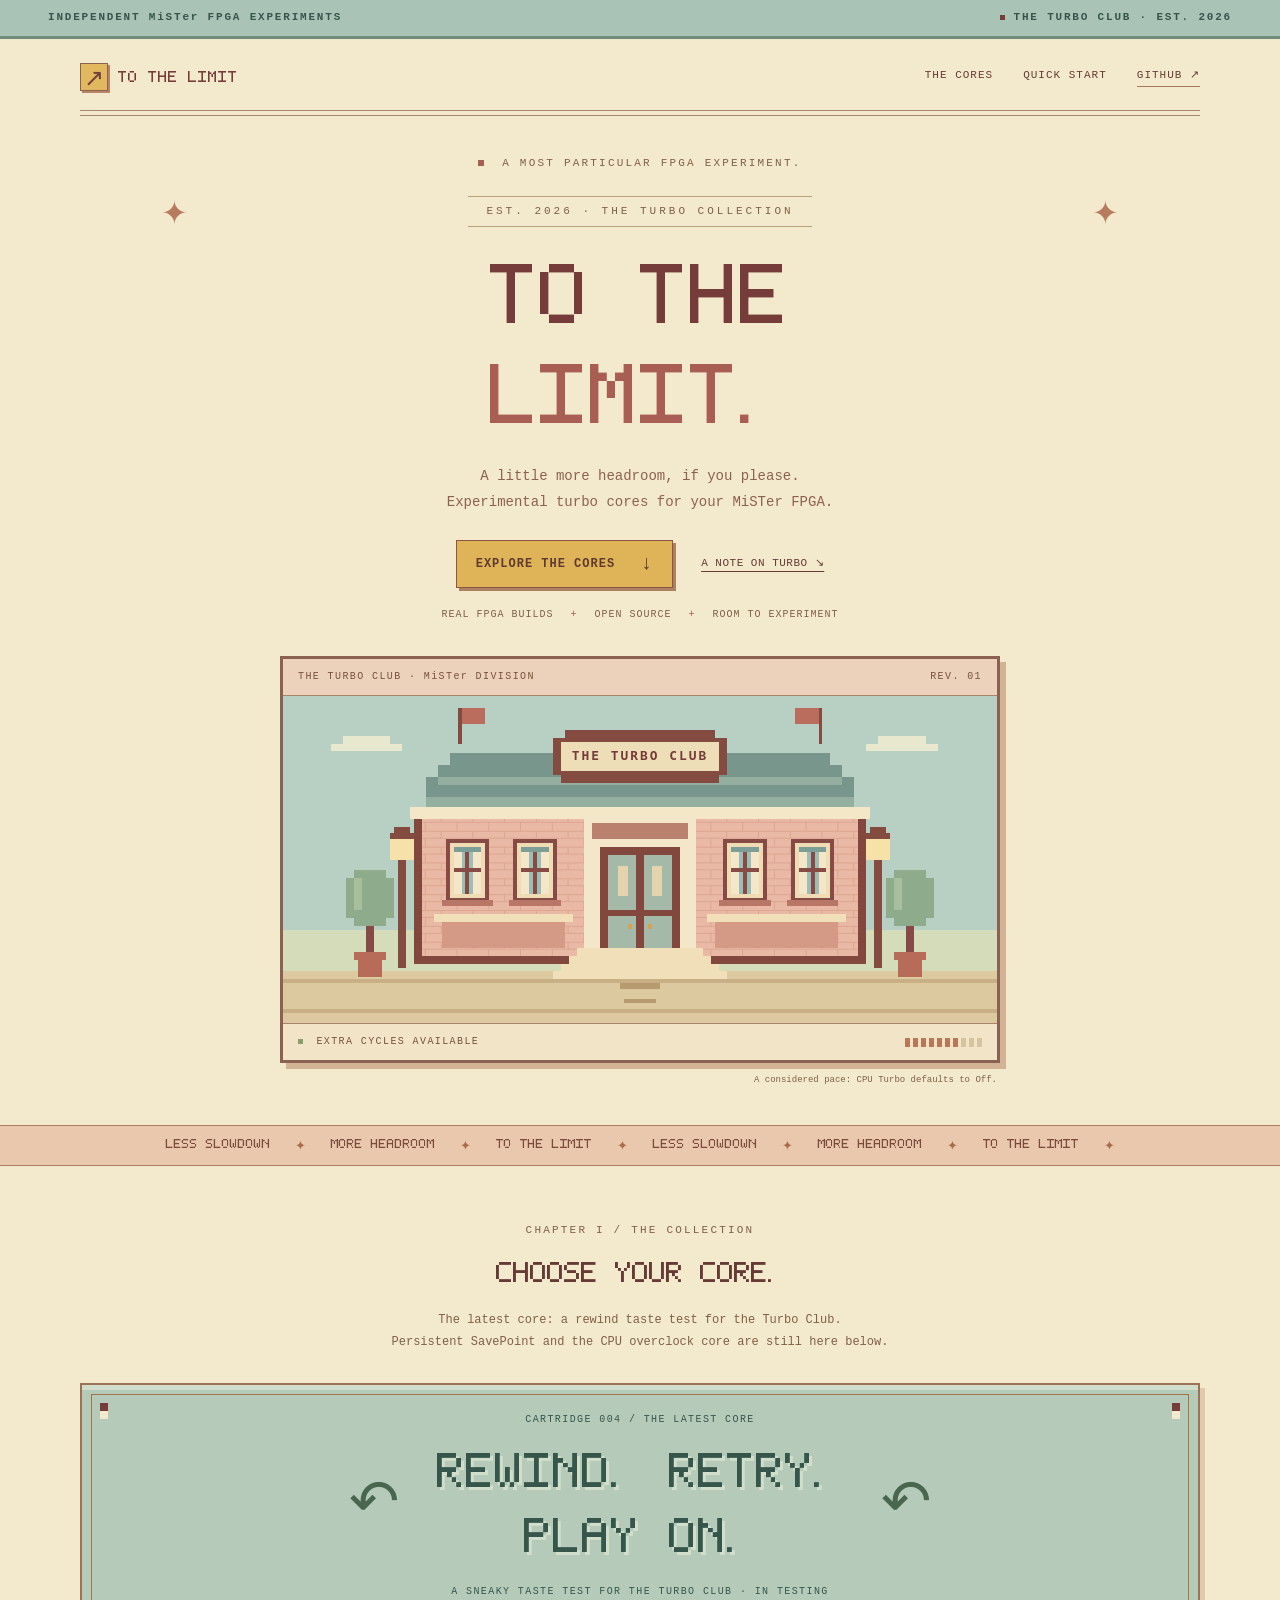
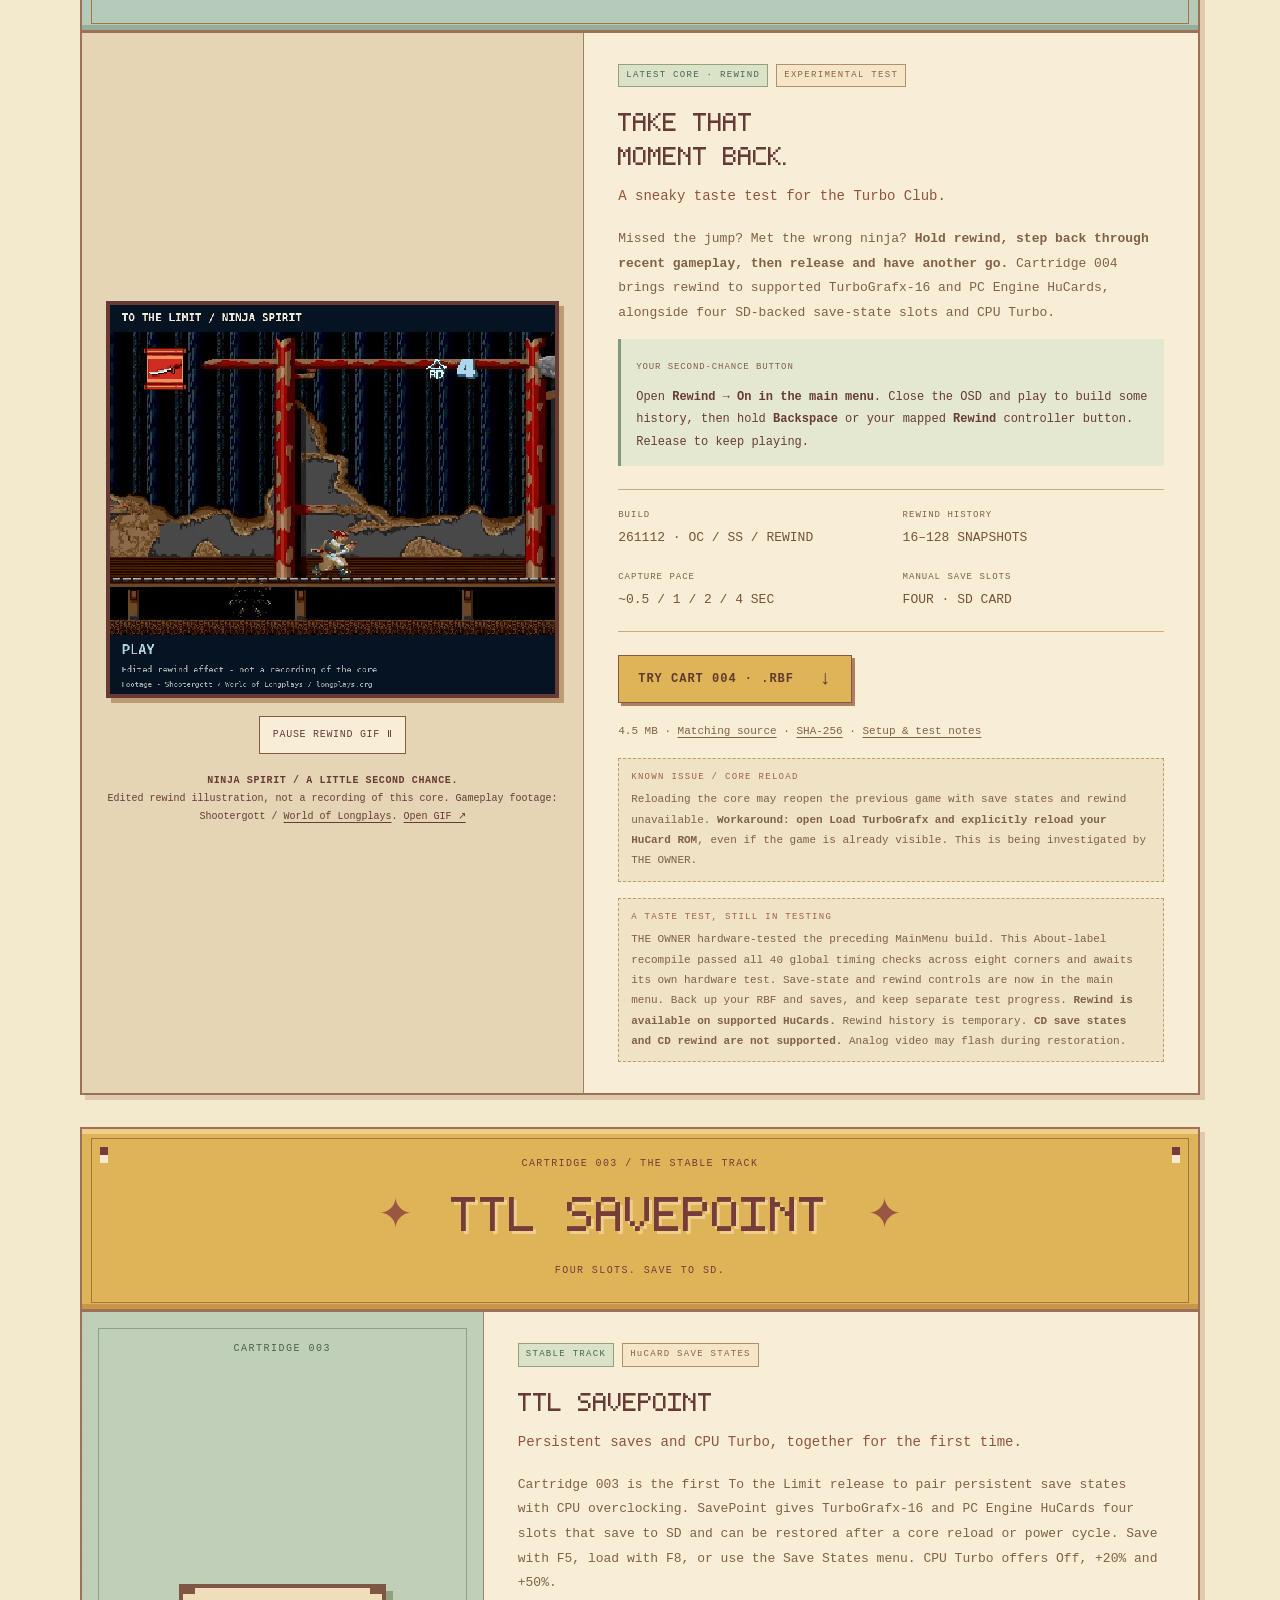
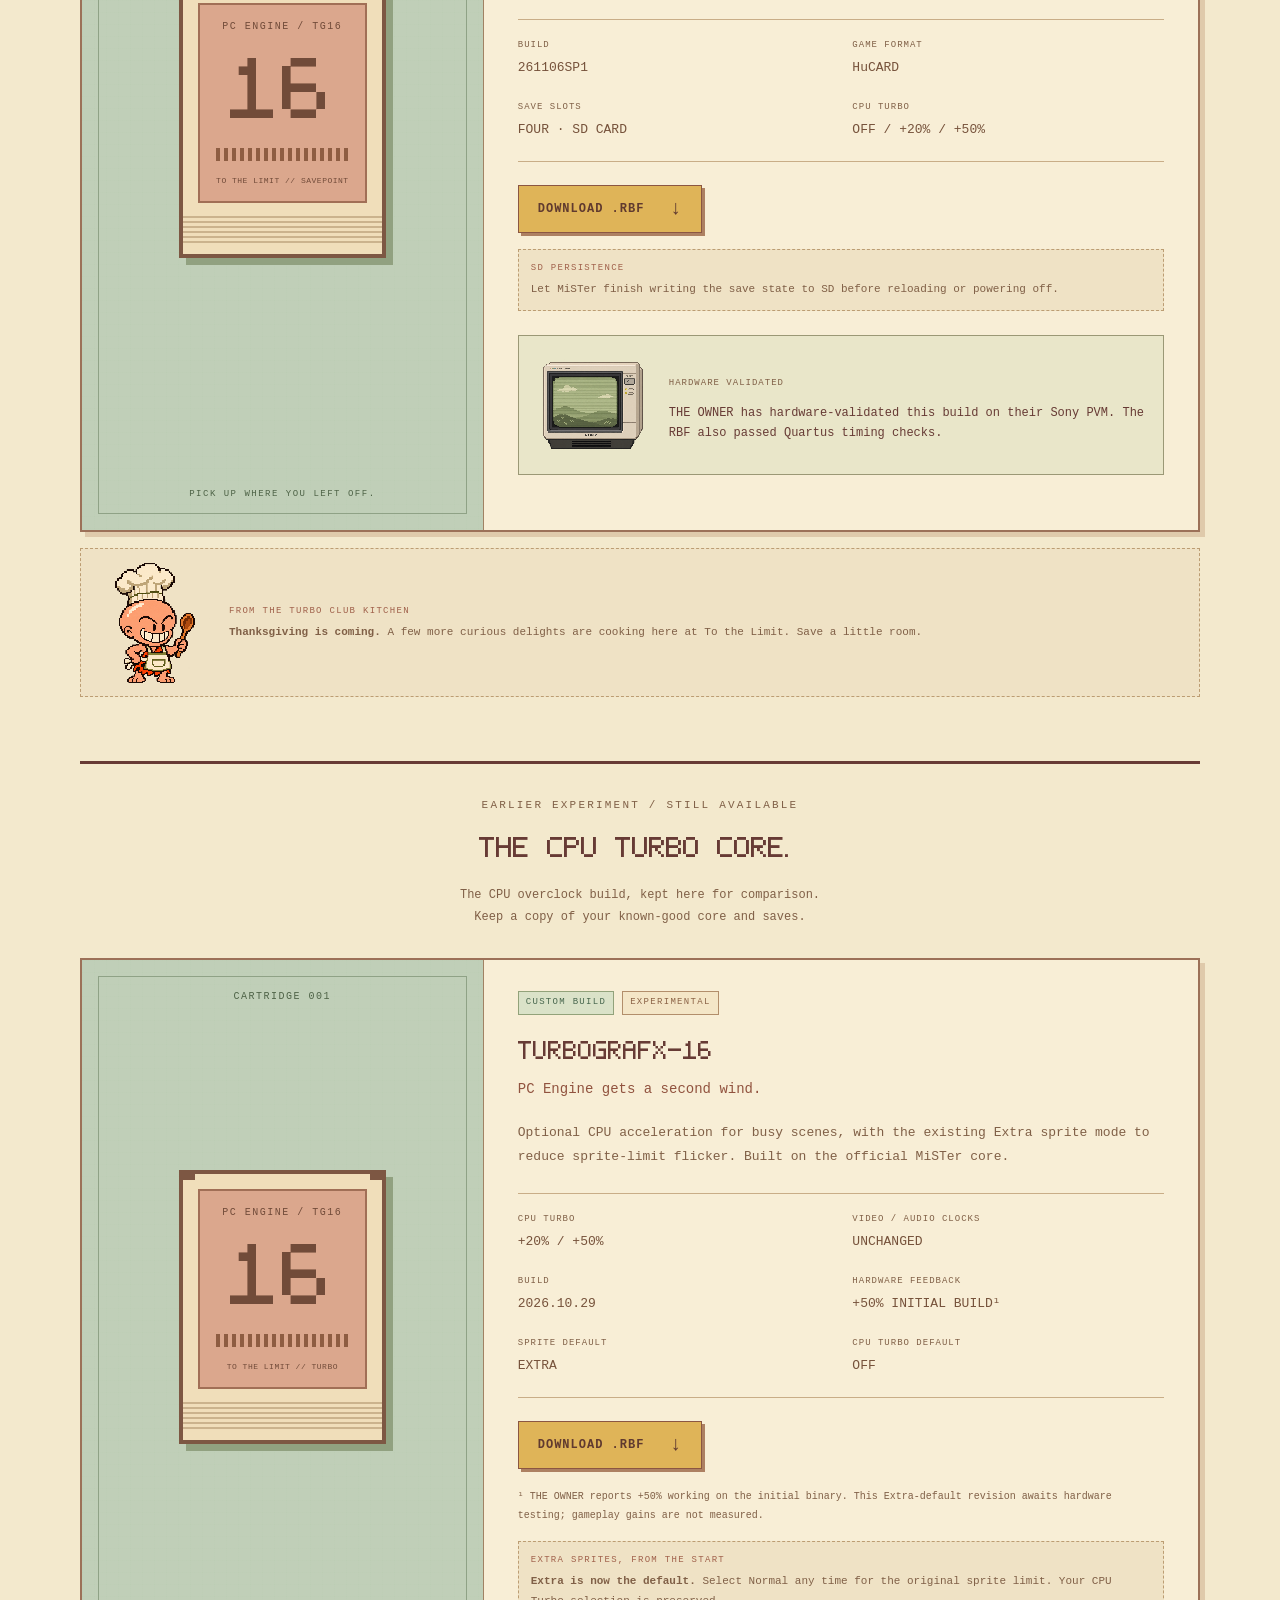
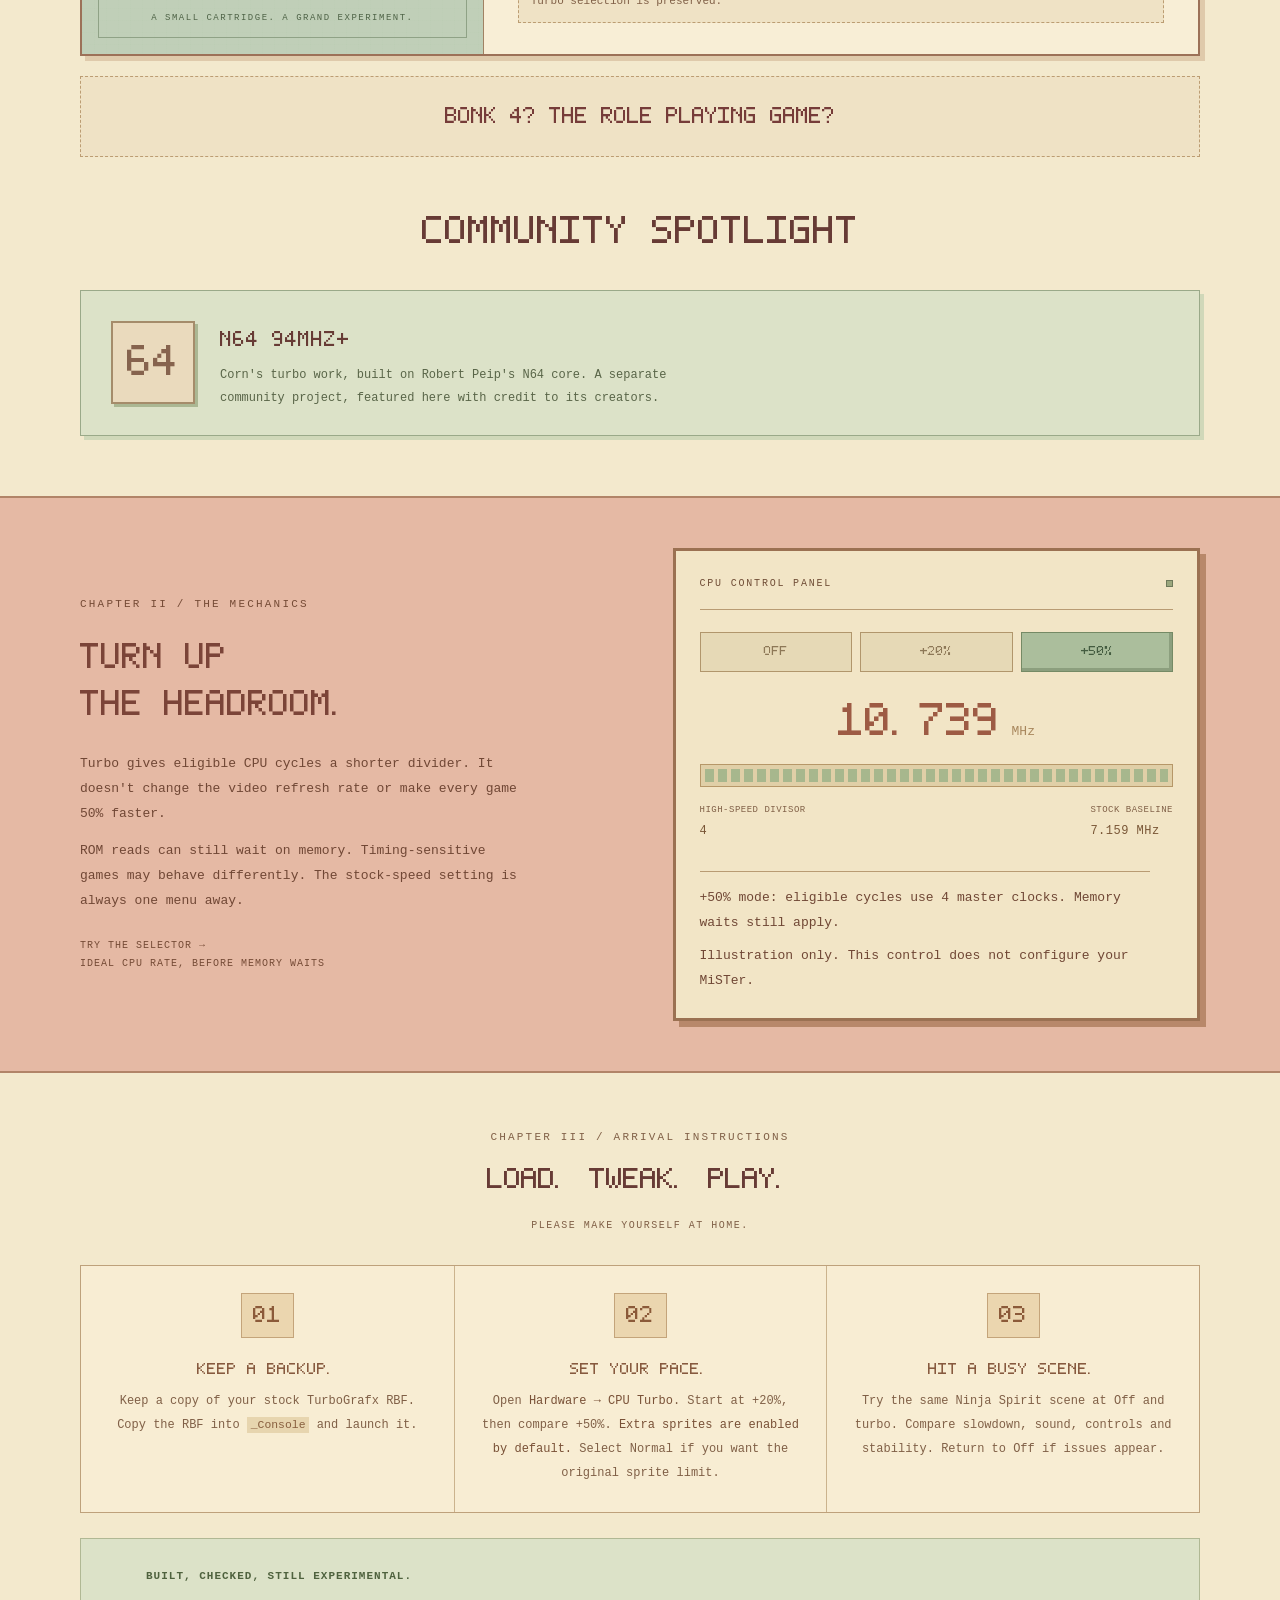
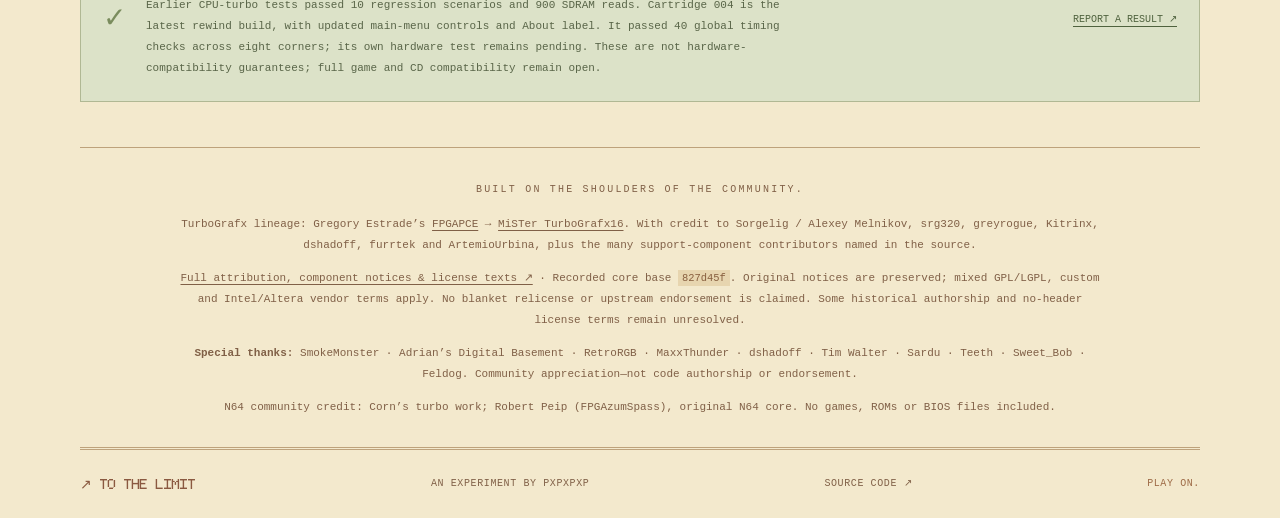
<file: docs/index.html>
<!doctype html>
<html lang="en">
<head>
<meta charset="utf-8"><meta name="viewport" content="width=device-width,initial-scale=1">
<meta name="theme-color" content="#f3e9cd"><meta name="description" content="To the Limit: experimental turbo cores for MiSTer FPGA. Download builds, inspect the source, and give your favorite games a little more headroom.">
<title>To the Limit — MiSTer Turbo Cores</title>
<link rel="icon" href="assets/favicon.svg" type="image/svg+xml"><link rel="stylesheet" href="style.css?v=20261112-cart4"><script src="app.js?v=20261112-cart4" defer></script>
</head>
<body>
<a class="skip" href="#main">Skip to content</a>
<div class="topline"><span>INDEPENDENT MiSTer FPGA EXPERIMENTS</span><span class="status"><i></i> THE TURBO CLUB · EST. 2026</span></div>
<header class="nav wrap"><a class="brand" href="#" aria-label="To the Limit home"><span class="brand-icon" aria-hidden="true">↗</span> TO THE LIMIT</a><nav aria-label="Main navigation"><a href="#cores">THE CORES</a><a href="#install">QUICK START</a><a class="repo-link" href="https://github.com/pxpxpxp/to-the-limit">GITHUB ↗</a></nav></header>
<main id="main">
<section class="hero wrap" aria-labelledby="title">
<div class="hero-copy"><p class="eyebrow"><span class="little-square"></span> A MOST PARTICULAR FPGA EXPERIMENT.</p><p class="edition">EST. 2026 · THE TURBO COLLECTION</p><h1 id="title">TO THE<br><span>LIMIT.</span><span class="title-cursor" aria-hidden="true">_</span></h1><p class="intro">A little more headroom, if you please.<br>Experimental turbo cores for your MiSTer FPGA.</p><div class="hero-actions"><a class="button lime" href="#cores">EXPLORE THE CORES <span>↓</span></a><a class="text-link" href="#how">A NOTE ON TURBO ↘</a></div><p class="hero-foot">REAL FPGA BUILDS <span>+</span> OPEN SOURCE <span>+</span> ROOM TO EXPERIMENT</p></div>
<div class="machine" aria-label="Symmetrical pixel-art turbo clubhouse illustration">
<div class="machine-head"><span>THE TURBO CLUB · MiSTer DIVISION</span><span>REV. 01</span></div>
<div class="chip-stage" role="img" aria-label="A peach and sage pixel clubhouse, with matching windows, topiary trees and a central entrance"></div>
<div class="machine-bottom"><span><i></i> EXTRA CYCLES AVAILABLE</span><div class="mini-meter" aria-hidden="true"><b></b><b></b><b></b><b></b><b></b><b></b><b></b><b></b><b></b><b></b></div></div><p class="machine-note">A considered pace: CPU Turbo defaults to Off.</p></div>
</section>
<div class="stripe" aria-hidden="true"><div>LESS SLOWDOWN <span>✦</span> MORE HEADROOM <span>✦</span> TO THE LIMIT <span>✦</span> LESS SLOWDOWN <span>✦</span> MORE HEADROOM <span>✦</span> TO THE LIMIT <span>✦</span></div></div>
<section class="wrap core-section" id="cores" aria-labelledby="cores-title"><div class="section-heading"><div><p class="eyebrow">CHAPTER I / THE COLLECTION</p><h2 id="cores-title">CHOOSE YOUR CORE.</h2></div><p>The latest core: a rewind taste test for the Turbo Club.<br>Persistent SavePoint and the CPU overclock core are still here below.</p></div>

<article class="featured rewind-feature" id="cartridge-004" aria-labelledby="cart4-title">
  <div class="savestate-marquee rewind-marquee"><span class="marquee-star" aria-hidden="true">↶</span><div><span class="marquee-kicker">CARTRIDGE 004 / THE LATEST CORE</span><strong>REWIND. RETRY.<br>PLAY ON.</strong><span class="marquee-sub">A SNEAKY TASTE TEST FOR THE TURBO CLUB · IN TESTING</span></div><span class="marquee-star" aria-hidden="true">↶</span></div>
  <figure class="rewind-preview">
    <div class="rewind-screen"><img id="rewind-demo" src="assets/ninja-spirit-rewind-poster.png" data-animation="assets/ninja-spirit-real-gameplay-rewind.gif" data-poster="assets/ninja-spirit-rewind-poster.png" width="682" height="596" alt="Ninja Spirit gameplay edited to illustrate play, rewind and trying again. This is not a recording of the core." loading="lazy" decoding="async"></div>
    <button type="button" class="rewind-toggle" aria-controls="rewind-demo" aria-pressed="false" hidden>PLAY REWIND GIF ▶</button>
    <figcaption><b>NINJA SPIRIT / A LITTLE SECOND CHANCE.</b><br>Edited rewind illustration, not a recording of this core. Gameplay footage: Shootergott / <a href="https://longplays.org/">World of Longplays</a>. <a href="assets/ninja-spirit-real-gameplay-rewind.gif">Open GIF ↗</a></figcaption>
  </figure>
  <div class="core-detail">
    <div class="badges"><span class="badge badge-lime">LATEST CORE · REWIND</span><span class="badge">EXPERIMENTAL TEST</span></div>
    <h3 id="cart4-title">TAKE THAT<br>MOMENT BACK.</h3>
    <p class="subtitle">A sneaky taste test for the Turbo Club.</p>
    <p>Missed the jump? Met the wrong ninja? <b>Hold rewind, step back through recent gameplay, then release and have another go.</b> Cartridge 004 brings rewind to supported TurboGrafx-16 and PC Engine HuCards, alongside four SD-backed save-state slots and CPU Turbo.</p>
    <div class="rewind-instructions"><span class="eyebrow">YOUR SECOND-CHANCE BUTTON</span><p>Open <b>Rewind → On in the main menu</b>. Close the OSD and play to build some history, then hold <b>Backspace</b> or your mapped <b>Rewind</b> controller button. Release to keep playing.</p></div>
    <div class="spec-grid"><div><span>BUILD</span><strong>261112 · OC / SS / REWIND</strong></div><div><span>REWIND HISTORY</span><strong>16–128 SNAPSHOTS</strong></div><div><span>CAPTURE PACE</span><strong>~0.5 / 1 / 2 / 4 SEC</strong></div><div><span>MANUAL SAVE SLOTS</span><strong>FOUR · SD CARD</strong></div></div>
    <div class="download-actions"><a class="button lime" href="downloads/TurboGrafx16_20261112_OC_SS_Rewind.rbf" download>TRY CART 004 · .RBF <span>↓</span></a></div>
    <p class="fine-print">4.5 MB · <a href="downloads/TurboGrafx16_20261112_OC_SS_Rewind_source.zip">Matching source</a> · <a href="downloads/TurboGrafx16_20261112_OC_SS_Rewind.sha256">SHA-256</a> · <a href="downloads/TurboGrafx16_20261112_OC_SS_Rewind.md">Setup &amp; test notes</a></p>
    <div class="build-notice"><span>KNOWN ISSUE / CORE RELOAD</span>Reloading the core may reopen the previous game with save states and rewind unavailable. <b>Workaround: open Load TurboGrafx and explicitly reload your HuCard ROM</b>, even if the game is already visible. This is being investigated by THE OWNER.</div>
    <div class="build-notice"><span>A TASTE TEST, STILL IN TESTING</span>THE OWNER hardware-tested the preceding MainMenu build. This About-label recompile passed all 40 global timing checks across eight corners and awaits its own hardware test. Save-state and rewind controls are now in the main menu. Back up your RBF and saves, and keep separate test progress. <b>Rewind is available on supported HuCards.</b> Rewind history is temporary. <b>CD save states and CD rewind are not supported.</b> Analog video may flash during restoration.</div>
  </div>
</article>

<article class="featured" id="cartridge-003">
  <div class="savestate-marquee"><span class="marquee-star" aria-hidden="true">✦</span><div><span class="marquee-kicker">CARTRIDGE 003 / THE STABLE TRACK</span><strong>TTL SAVEPOINT</strong><span class="marquee-sub">FOUR SLOTS. SAVE TO SD.</span></div><span class="marquee-star" aria-hidden="true">✦</span></div>
  <div class="core-art" aria-hidden="true"><span class="art-index">CARTRIDGE 003</span><div class="cartridge"><div class="cart-label"><span>PC ENGINE / TG16</span><strong>16</strong><div class="cart-bars"></div><small>TO THE LIMIT // SAVEPOINT</small></div><div class="cart-grip"></div></div><span class="art-caption">PICK UP WHERE YOU LEFT OFF.</span></div>
  <div class="core-detail">
    <div class="badges"><span class="badge badge-lime">STABLE TRACK</span><span class="badge">HuCARD SAVE STATES</span></div>
    <h3>TTL SAVEPOINT</h3>
    <p class="subtitle">Persistent saves and CPU Turbo, together for the first time.</p>
    <p>Cartridge 003 is the first To the Limit release to pair persistent save states with CPU overclocking. SavePoint gives TurboGrafx-16 and PC Engine HuCards four slots that save to SD and can be restored after a core reload or power cycle. Save with F5, load with F8, or use the Save States menu. CPU Turbo offers Off, +20% and +50%.</p>
    <div class="spec-grid"><div><span>BUILD</span><strong>261106SP1</strong></div><div><span>GAME FORMAT</span><strong>HuCARD</strong></div><div><span>SAVE SLOTS</span><strong>FOUR · SD CARD</strong></div><div><span>CPU TURBO</span><strong>OFF / +20% / +50%</strong></div></div>
    <div class="download-actions"><a class="button lime" href="downloads/TTL_SavePoint_TurboGrafx16_20261106.rbf" download>DOWNLOAD .RBF <span>↓</span></a></div>
    <div class="build-notice"><span>SD PERSISTENCE</span> Let MiSTer finish writing the save state to SD before reloading or powering off.</div>
    <div class="pvm-report"><img src="assets/pixel-pvm-1390.webp?v=20261107-restored" width="320" height="292" alt="Pixel art of a Sony PVM-1390"><div><span class="eyebrow">HARDWARE VALIDATED</span><p>THE OWNER has hardware-validated this build on their Sony PVM. The RBF also passed Quartus timing checks.</p></div></div>
  </div>
</article>
<aside class="build-notice kitchen-teaser" id="thanksgiving-teaser" aria-labelledby="kitchen-title">
  <img class="kitchen-bonk" src="assets/pixel-bonk-chef.webp?v=20261107-bonk" width="292" height="320" alt="Pixel art of Bonk wearing a chef’s hat and apron and holding a wooden spoon">
  <div><span class="kitchen-kicker" id="kitchen-title">FROM THE TURBO CLUB KITCHEN</span><b>Thanksgiving is coming.</b> A few more curious delights are cooking here at To the Limit. Save a little room.</div>
</aside>
<div class="section-heading other-tests" id="other-test-cores"><div><p class="eyebrow">EARLIER EXPERIMENT / STILL AVAILABLE</p><h2>THE CPU TURBO CORE.</h2></div><p>The CPU overclock build, kept here for comparison.<br>Keep a copy of your known-good core and saves.</p></div>
<article class="featured" id="cartridge-001"><div class="core-art" aria-hidden="true"><span class="art-index">CARTRIDGE 001</span><div class="cartridge"><div class="cart-label"><span>PC ENGINE / TG16</span><strong>16</strong><div class="cart-bars"></div><small>TO THE LIMIT // TURBO</small></div><div class="cart-grip"></div></div><span class="art-caption">A SMALL CARTRIDGE. A GRAND EXPERIMENT.</span></div><div class="core-detail"><div class="badges"><span class="badge badge-lime">CUSTOM BUILD</span><span class="badge">EXPERIMENTAL</span></div><h3>TURBOGRAFX-16</h3><p class="subtitle">PC Engine gets a second wind.</p><p>Optional CPU acceleration for busy scenes, with the existing Extra sprite mode to reduce sprite-limit flicker. Built on the official MiSTer core.</p><div class="spec-grid"><div><span>CPU TURBO</span><strong>+20% / +50%</strong></div><div><span>VIDEO / AUDIO CLOCKS</span><strong>UNCHANGED</strong></div><div><span>BUILD</span><strong>2026.10.29</strong></div><div><span>HARDWARE FEEDBACK</span><strong>+50% INITIAL BUILD¹</strong></div><div><span>SPRITE DEFAULT</span><strong>EXTRA</strong></div><div><span>CPU TURBO DEFAULT</span><strong>OFF</strong></div></div><div class="download-actions"><a class="button lime" href="downloads/TTL_TurboGrafx16_ExtraSprites_20261029_EXPERIMENTAL.rbf" download>DOWNLOAD .RBF <span>↓</span></a></div><p class="fine-print">¹ THE OWNER reports +50% working on the initial binary. This Extra-default revision awaits hardware testing; gameplay gains are not measured.</p><div class="build-notice"><span>EXTRA SPRITES, FROM THE START</span><b>Extra is now the default.</b> Select Normal any time for the original sprite limit. Your CPU Turbo selection is preserved.</div></div></article>
<aside class="bonk-rpg-teaser" aria-labelledby="bonk-rpg-title"><h3 id="bonk-rpg-title">Bonk 4? The Role Playing Game?</h3></aside>
<div class="section-heading community-heading"><h2 id="community-title">COMMUNITY SPOTLIGHT</h2></div>
<article class="community" aria-labelledby="community-title"><div class="community-number" aria-hidden="true">64</div><div><h3>N64 94MHz+</h3><p>Corn's turbo work, built on Robert Peip's N64 core. A separate community project, featured here with credit to its creators.</p></div></article>
</section>
<section class="lab" id="how"><div class="wrap lab-grid"><div><p class="eyebrow">CHAPTER II / THE MECHANICS</p><h2>TURN UP<br>THE HEADROOM.</h2><p>Turbo gives eligible CPU cycles a shorter divider. It doesn't change the video refresh rate or make every game 50% faster.</p><p>ROM reads can still wait on memory. Timing-sensitive games may behave differently. The stock-speed setting is always one menu away.</p><span class="lab-caption">TRY THE SELECTOR →<br>IDEAL CPU RATE, BEFORE MEMORY WAITS</span></div><div class="turbo-console"><div class="console-title"><span>CPU CONTROL PANEL</span><span class="led"></span></div><div class="mode-switch" role="group" aria-label="Explore ideal CPU turbo rates"><button type="button" data-mode="0" aria-pressed="false">OFF</button><button type="button" data-mode="1" aria-pressed="false">+20%</button><button type="button" data-mode="2" aria-pressed="true">+50%</button></div><div class="frequency"><output id="frequency" aria-live="polite">10.739</output><span>MHz</span></div><div class="meter" aria-hidden="true"><div id="meter-fill"></div></div><div class="console-stats"><span>HIGH-SPEED DIVISOR <b id="divisor">4</b></span><span>STOCK BASELINE <b>7.159 MHz</b></span></div><p class="console-note" id="mode-note">+50% mode: eligible cycles use 4 master clocks. Memory waits still apply.</p><p class="tiny">Illustration only. This control does not configure your MiSTer.</p></div></div></section>
<section class="wrap install-section" id="install"><div class="section-heading"><div><p class="eyebrow">CHAPTER III / ARRIVAL INSTRUCTIONS</p><h2>LOAD. TWEAK. PLAY.</h2></div><span class="insert-coin">PLEASE MAKE YOURSELF AT HOME.</span></div><ol class="steps"><li><span class="step-no">01</span><h3>KEEP A BACKUP.</h3><p>Keep a copy of your stock TurboGrafx RBF. Copy the RBF into <code>_Console</code> and launch it.</p></li><li><span class="step-no">02</span><h3>SET YOUR PACE.</h3><p>Open <b>Hardware → CPU Turbo</b>. Start at +20%, then compare +50%. <b>Extra sprites are enabled by default.</b> Select Normal if you want the original sprite limit.</p></li><li><span class="step-no">03</span><h3>HIT A BUSY SCENE.</h3><p>Try the same Ninja Spirit scene at Off and turbo. Compare slowdown, sound, controls and stability. Return to Off if issues appear.</p></li></ol><div class="test-strip"><span class="test-mark">✓</span><div><strong>BUILT, CHECKED, STILL EXPERIMENTAL.</strong><p>Earlier CPU-turbo tests passed 10 regression scenarios and 900 SDRAM reads. Cartridge 004 is the latest rewind build, with updated main-menu controls and About label. It passed 40 global timing checks across eight corners; its own hardware test remains pending. These are not hardware-compatibility guarantees; full game and CD compatibility remain open.</p></div><a href="https://github.com/pxpxpxp/to-the-limit/issues">REPORT A RESULT ↗</a></div></section>
<section class="wrap credits" id="credits"><span class="eyebrow">BUILT ON THE SHOULDERS OF THE COMMUNITY.</span><p>TurboGrafx lineage: Gregory Estrade’s <a href="https://github.com/Torlus/FPGAPCE">FPGAPCE</a> → <a href="https://github.com/MiSTer-devel/TurboGrafx16_MiSTer">MiSTer TurboGrafx16</a>. With credit to Sorgelig / Alexey Melnikov, srg320, greyrogue, Kitrinx, dshadoff, furrtek and ArtemioUrbina, plus the many support-component contributors named in the source.</p><p><a href="attribution.html">Full attribution, component notices &amp; license texts ↗</a> · Recorded core base <code>827d45f</code>. Original notices are preserved; mixed GPL/LGPL, custom and Intel/Altera vendor terms apply. No blanket relicense or upstream endorsement is claimed. Some historical authorship and no-header license terms remain unresolved.</p><p><b>Special thanks:</b> SmokeMonster · Adrian’s Digital Basement · RetroRGB · MaxxThunder · dshadoff · Tim Walter · Sardu · Teeth · Sweet_Bob · Feldog. Community appreciation—not code authorship or endorsement.</p><p>N64 community credit: Corn’s turbo work; Robert Peip (FPGAzumSpass), original N64 core. No games, ROMs or BIOS files included.</p></section>
</main><footer class="wrap footer"><a class="brand" href="#">↗ TO THE LIMIT</a><span>AN EXPERIMENT BY <a href="https://github.com/pxpxpxp">PXPXPXP</a></span><a href="https://github.com/pxpxpxp/to-the-limit">SOURCE CODE ↗</a><span class="footer-end">PLAY ON.</span></footer>
</body></html>
</file>
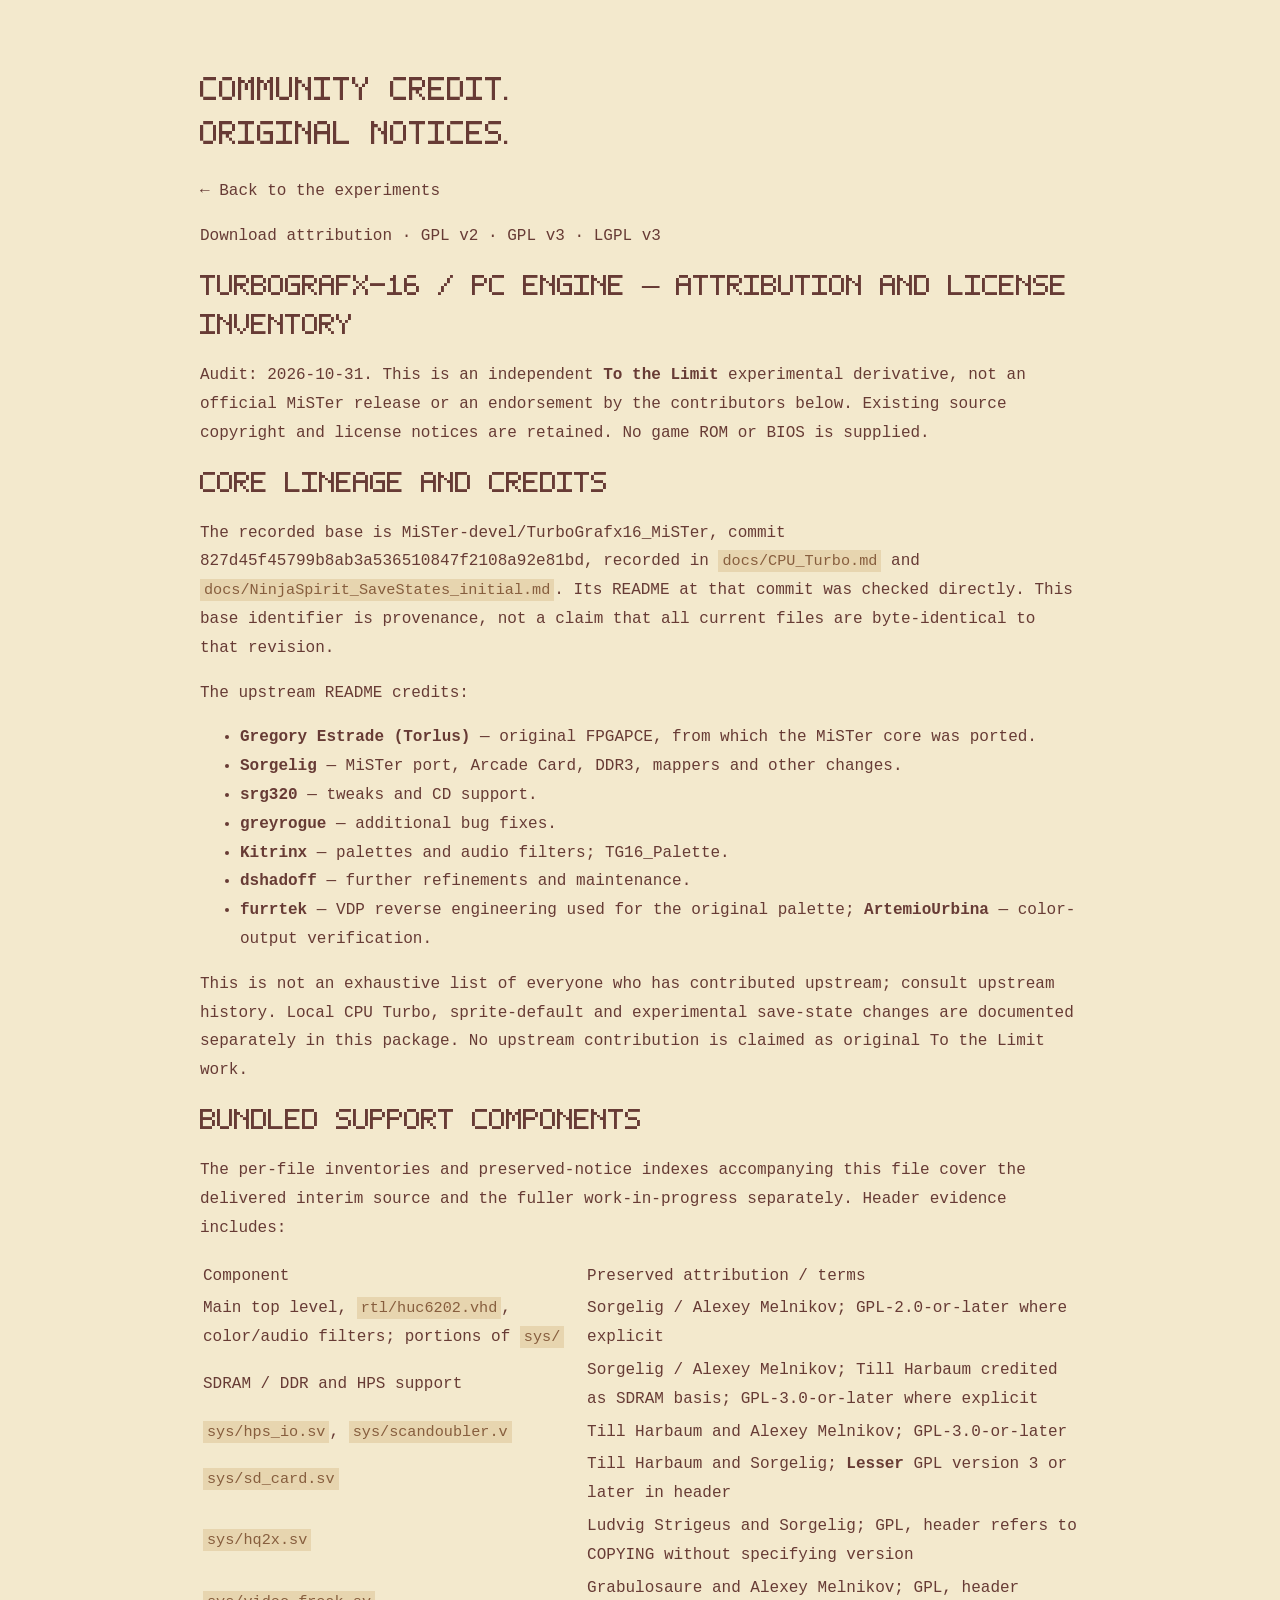
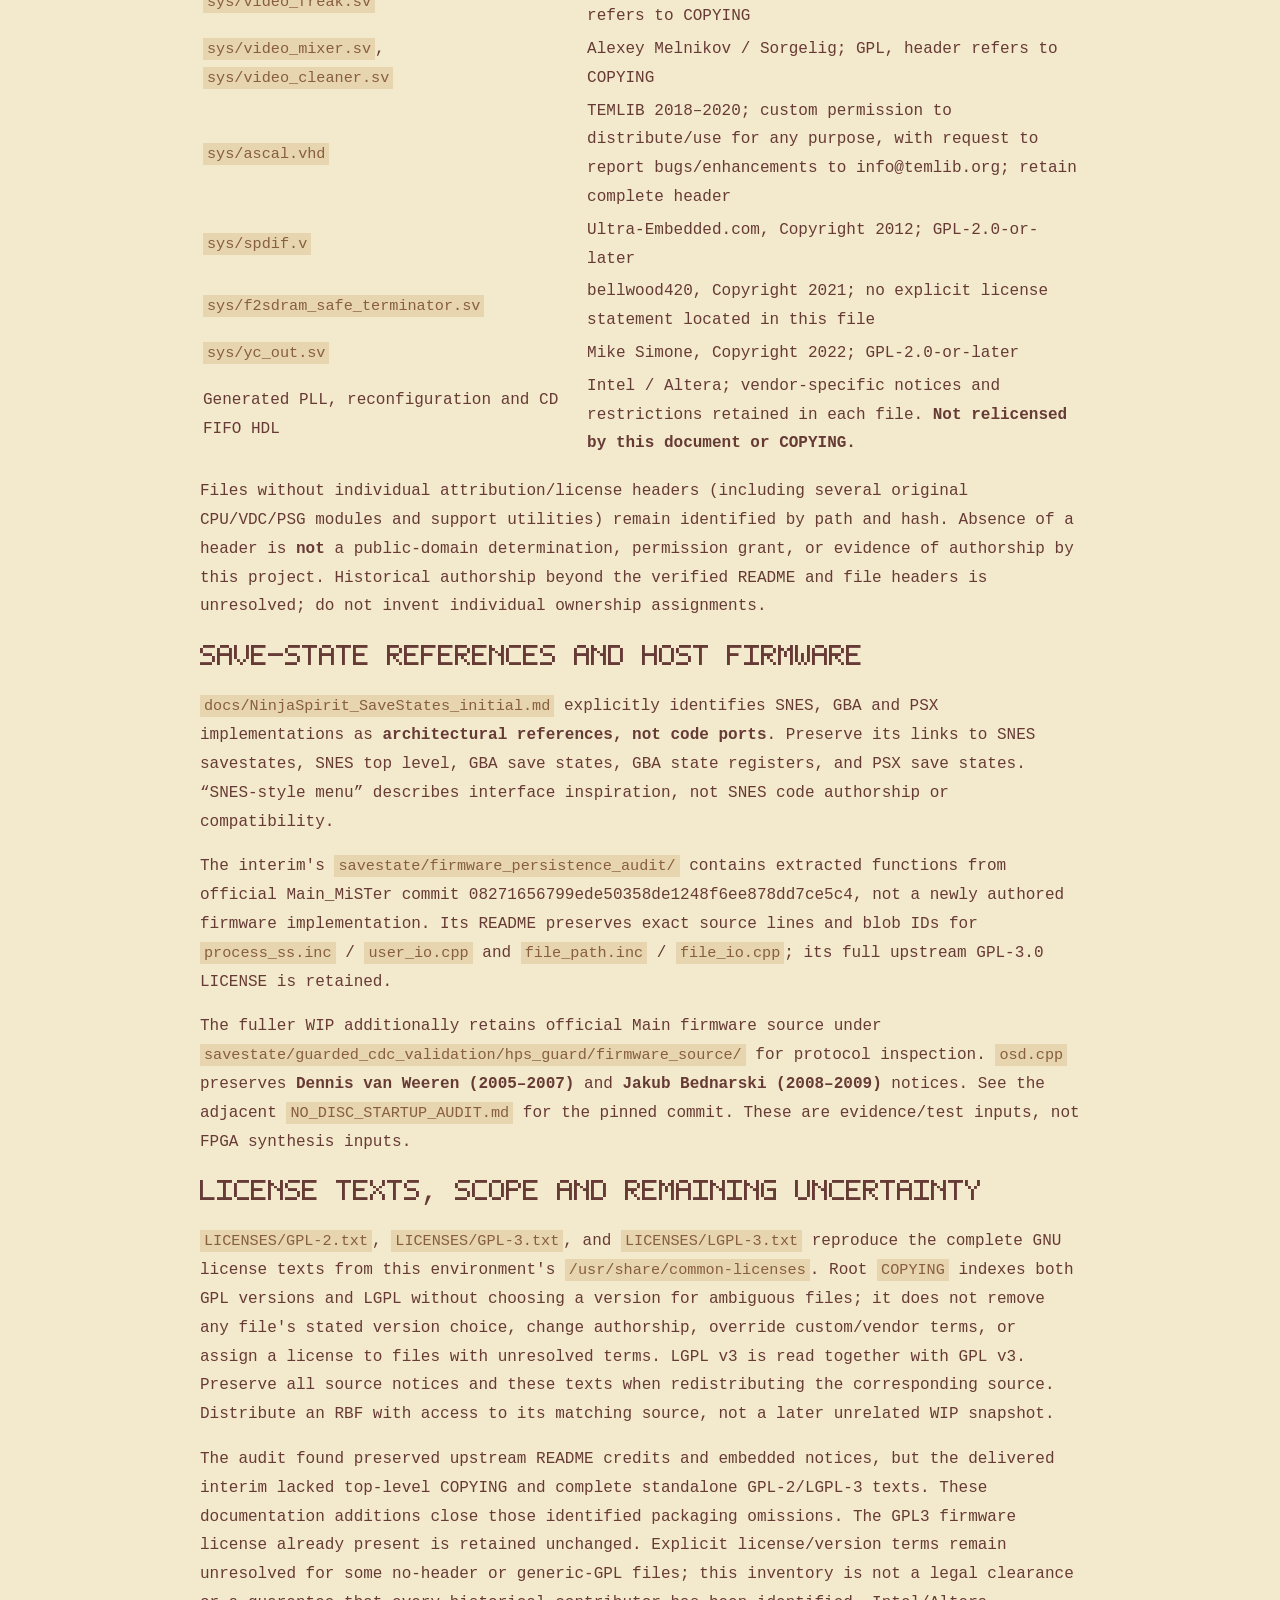
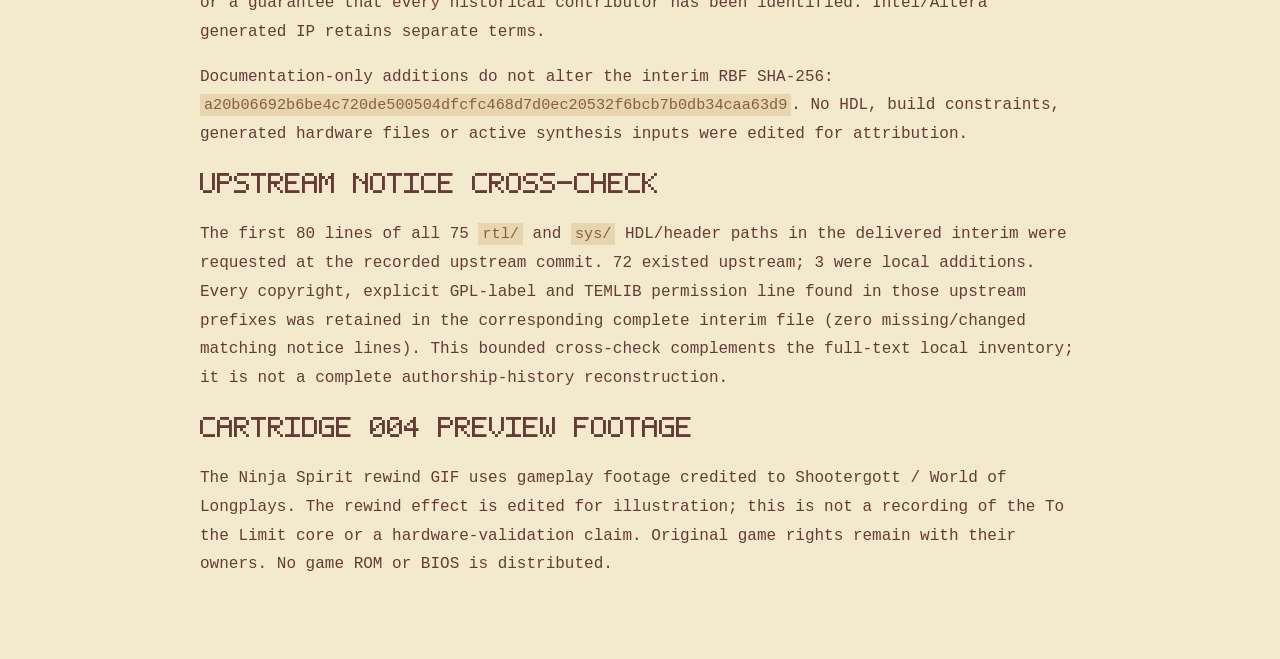
<file: docs/attribution.html>
<!doctype html><html lang="en"><head><meta charset="utf-8"><meta name="viewport" content="width=device-width,initial-scale=1"><title>Attribution — To the Limit</title><link rel="stylesheet" href="style.css?v=20261031-attribution"></head><body><main class="wrap attribution-copy"><h1>COMMUNITY CREDIT.<br>ORIGINAL NOTICES.</h1><p><a href="index.html#cores">← Back to the experiments</a></p><p><a href="downloads/ATTRIBUTION.md">Download attribution</a> · <a href="downloads/LICENSES/GPL-2.txt">GPL v2</a> · <a href="downloads/LICENSES/GPL-3.txt">GPL v3</a> · <a href="downloads/LICENSES/LGPL-3.txt">LGPL v3</a></p><div class="attribution-text"><h2>TurboGrafx-16 / PC Engine — attribution and license inventory</h2>
<p>Audit: 2026-10-31. This is an independent <b>To the Limit</b> experimental derivative, not an official MiSTer release or an endorsement by the contributors below. Existing source copyright and license notices are retained. No game ROM or BIOS is supplied.</p>
<h2>Core lineage and credits</h2>
<p>The recorded base is <a href="https://github.com/MiSTer-devel/TurboGrafx16_MiSTer/tree/827d45f45799b8ab3a536510847f2108a92e81bd">MiSTer-devel/TurboGrafx16_MiSTer, commit 827d45f45799b8ab3a536510847f2108a92e81bd</a>, recorded in <code>docs/CPU_Turbo.md</code> and <code>docs/NinjaSpirit_SaveStates_initial.md</code>. Its <a href="https://github.com/MiSTer-devel/TurboGrafx16_MiSTer/blob/827d45f45799b8ab3a536510847f2108a92e81bd/ReadMe.md">README at that commit</a> was checked directly. This base identifier is provenance, not a claim that all current files are byte-identical to that revision.</p>
<p>The upstream README credits:</p>
<ul><li><b>Gregory Estrade (Torlus)</b> — original <a href="https://github.com/Torlus/FPGAPCE">FPGAPCE</a>, from which the MiSTer core was ported.</li><li><b>Sorgelig</b> — MiSTer port, Arcade Card, DDR3, mappers and other changes.</li><li><b>srg320</b> — tweaks and CD support.</li><li><b>greyrogue</b> — additional bug fixes.</li><li><b>Kitrinx</b> — palettes and audio filters; <a href="https://github.com/Kitrinx/TG16_Palette">TG16_Palette</a>.</li><li><b>dshadoff</b> — further refinements and maintenance.</li><li><b>furrtek</b> — VDP reverse engineering used for the original palette; <b>ArtemioUrbina</b> — color-output verification.</li></ul>
<p>This is not an exhaustive list of everyone who has contributed upstream; consult upstream history. Local CPU Turbo, sprite-default and experimental save-state changes are documented separately in this package. No upstream contribution is claimed as original To the Limit work.</p>
<h2>Bundled support components</h2>
<p>The per-file inventories and preserved-notice indexes accompanying this file cover the delivered interim source and the fuller work-in-progress separately. Header evidence includes:</p>
<div style="overflow-x:auto"><table><tr><td>Component</td><td>Preserved attribution / terms</td></tr><tr><td>Main top level, <code>rtl/huc6202.vhd</code>, color/audio filters; portions of <code>sys/</code></td><td>Sorgelig / Alexey Melnikov; GPL-2.0-or-later where explicit</td></tr><tr><td>SDRAM / DDR and HPS support</td><td>Sorgelig / Alexey Melnikov; Till Harbaum credited as SDRAM basis; GPL-3.0-or-later where explicit</td></tr><tr><td><code>sys/hps_io.sv</code>, <code>sys/scandoubler.v</code></td><td>Till Harbaum and Alexey Melnikov; GPL-3.0-or-later</td></tr><tr><td><code>sys/sd_card.sv</code></td><td>Till Harbaum and Sorgelig; <b>Lesser</b> GPL version 3 or later in header</td></tr><tr><td><code>sys/hq2x.sv</code></td><td>Ludvig Strigeus and Sorgelig; GPL, header refers to COPYING without specifying version</td></tr><tr><td><code>sys/video_freak.sv</code></td><td>Grabulosaure and Alexey Melnikov; GPL, header refers to COPYING</td></tr><tr><td><code>sys/video_mixer.sv</code>, <code>sys/video_cleaner.sv</code></td><td>Alexey Melnikov / Sorgelig; GPL, header refers to COPYING</td></tr><tr><td><code>sys/ascal.vhd</code></td><td>TEMLIB 2018–2020; custom permission to distribute/use for any purpose, with request to report bugs/enhancements to info@temlib.org; retain complete header</td></tr><tr><td><code>sys/spdif.v</code></td><td>Ultra-Embedded.com, Copyright 2012; GPL-2.0-or-later</td></tr><tr><td><code>sys/f2sdram_safe_terminator.sv</code></td><td>bellwood420, Copyright 2021; no explicit license statement located in this file</td></tr><tr><td><code>sys/yc_out.sv</code></td><td>Mike Simone, Copyright 2022; GPL-2.0-or-later</td></tr><tr><td>Generated PLL, reconfiguration and CD FIFO HDL</td><td>Intel / Altera; vendor-specific notices and restrictions retained in each file. <b>Not relicensed by this document or COPYING.</b></td></tr></table></div>
<p>Files without individual attribution/license headers (including several original CPU/VDC/PSG modules and support utilities) remain identified by path and hash. Absence of a header is <b>not</b> a public-domain determination, permission grant, or evidence of authorship by this project. Historical authorship beyond the verified README and file headers is unresolved; do not invent individual ownership assignments.</p>
<h2>Save-state references and host firmware</h2>
<p><code>docs/NinjaSpirit_SaveStates_initial.md</code> explicitly identifies SNES, GBA and PSX implementations as <b>architectural references, not code ports</b>. Preserve its links to <a href="https://github.com/MiSTer-devel/SNES_MiSTer/blob/master/rtl/savestates.sv">SNES savestates</a>, <a href="https://github.com/MiSTer-devel/SNES_MiSTer/blob/master/rtl/SNES.vhd">SNES top level</a>, <a href="https://github.com/MiSTer-devel/GBA_MiSTer/blob/master/rtl/gba_savestates.vhd">GBA save states</a>, <a href="https://github.com/MiSTer-devel/GBA_MiSTer/blob/master/rtl/reg_savestates.vhd">GBA state registers</a>, and <a href="https://github.com/MiSTer-devel/PSX_MiSTer/blob/main/rtl/savestates.vhd">PSX save states</a>. “SNES-style menu” describes interface inspiration, not SNES code authorship or compatibility.</p>
<p>The interim&#x27;s <code>savestate/firmware_persistence_audit/</code> contains extracted functions from official <a href="https://github.com/MiSTer-devel/Main_MiSTer/tree/08271656799ede50358de1248f6ee878dd7ce5c4">Main_MiSTer commit 08271656799ede50358de1248f6ee878dd7ce5c4</a>, not a newly authored firmware implementation. Its README preserves exact source lines and blob IDs for <code>process_ss.inc</code> / <code>user_io.cpp</code> and <code>file_path.inc</code> / <code>file_io.cpp</code>; its full upstream GPL-3.0 LICENSE is retained.</p>
<p>The fuller WIP additionally retains official Main firmware source under <code>savestate/guarded_cdc_validation/hps_guard/firmware_source/</code> for protocol inspection. <code>osd.cpp</code> preserves <b>Dennis van Weeren (2005–2007)</b> and <b>Jakub Bednarski (2008–2009)</b> notices. See the adjacent <code>NO_DISC_STARTUP_AUDIT.md</code> for the pinned commit. These are evidence/test inputs, not FPGA synthesis inputs.</p>
<h2>License texts, scope and remaining uncertainty</h2>
<p><code>LICENSES/GPL-2.txt</code>, <code>LICENSES/GPL-3.txt</code>, and <code>LICENSES/LGPL-3.txt</code> reproduce the complete GNU license texts from this environment&#x27;s <code>/usr/share/common-licenses</code>. Root <code>COPYING</code> indexes both GPL versions and LGPL without choosing a version for ambiguous files; it does not remove any file&#x27;s stated version choice, change authorship, override custom/vendor terms, or assign a license to files with unresolved terms. LGPL v3 is read together with GPL v3. Preserve all source notices and these texts when redistributing the corresponding source. Distribute an RBF with access to its matching source, not a later unrelated WIP snapshot.</p>
<p>The audit found preserved upstream README credits and embedded notices, but the delivered interim lacked top-level COPYING and complete standalone GPL-2/LGPL-3 texts. These documentation additions close those identified packaging omissions. The GPL3 firmware license already present is retained unchanged. Explicit license/version terms remain unresolved for some no-header or generic-GPL files; this inventory is not a legal clearance or a guarantee that every historical contributor has been identified. Intel/Altera generated IP retains separate terms.</p>
<p>Documentation-only additions do not alter the interim RBF SHA-256:
<code>a20b06692b6be4c720de500504dfcfc468d7d0ec20532f6bcb7b0db34caa63d9</code>.
No HDL, build constraints, generated hardware files or active synthesis inputs were edited for attribution.</p>
<h2>Upstream notice cross-check</h2>
<p>The first 80 lines of all 75 <code>rtl/</code> and <code>sys/</code> HDL/header paths in the delivered interim were requested at the recorded upstream commit. 72 existed upstream; 3 were local additions. Every copyright, explicit GPL-label and TEMLIB permission line found in those upstream prefixes was retained in the corresponding complete interim file (zero missing/changed matching notice lines). This bounded cross-check complements the full-text local inventory; it is not a complete authorship-history reconstruction.
</p></div><section aria-labelledby="cart4-media"><h2 id="cart4-media">Cartridge 004 preview footage</h2><p>The Ninja Spirit rewind GIF uses gameplay footage credited to Shootergott / <a href="https://longplays.org/">World of Longplays</a>. The rewind effect is edited for illustration; this is not a recording of the To the Limit core or a hardware-validation claim. Original game rights remain with their owners. No game ROM or BIOS is distributed.</p></section>
</main></body></html>
</file>
<file: docs/style.css>
@font-face{font-family:Limit;src:url('assets/limit-pixel-mono.woff') format('woff');font-display:swap}*{box-sizing:border-box}html{scroll-behavior:smooth;scroll-padding-top:25px}body{margin:0;background:#f3e9cd;color:#673b35;font:16px/1.8 ui-monospace,SFMono-Regular,Consolas,'Liberation Mono',monospace}::selection{background:#d8a343;color:#fff5dc}a{color:inherit;text-decoration:none}button{font:inherit}a:focus-visible,button:focus-visible{outline:3px solid #843b45;outline-offset:5px}.wrap{width:min(1120px,calc(100% - 96px));margin-inline:auto}.topline{background:#a9c4b6;color:#36564b;border-bottom:3px solid #6e8b7b;padding:8px 48px;display:flex;justify-content:space-between;font-size:11px;letter-spacing:1.8px;font-weight:bold}.status{display:flex;gap:9px;align-items:center}.status i{width:5px;height:5px;background:#763c39;display:inline-block}.nav{display:flex;align-items:center;justify-content:space-between;padding:24px 0;border-bottom:1px solid #a98570;position:relative}.nav:after{content:'';height:1px;background:#a98570;position:absolute;bottom:4px;left:0;right:0}.brand{display:flex;align-items:center;gap:10px;font:16px Limit,monospace;white-space:nowrap;color:#763c39}.brand-icon{width:28px;height:28px;display:grid;place-items:center;border:1px solid #8c6151;background:#e1b85f;font:24px monospace;box-shadow:2px 2px #b78466}.nav nav{display:flex;gap:30px;font-size:11px;letter-spacing:1px}.repo-link{border-bottom:1px solid #a77760}.hero{padding:38px 0 42px;display:flex;flex-direction:column;align-items:center;text-align:center;position:relative}.hero:before,.hero:after{content:'✦';position:absolute;top:84px;color:#b77c5f;font-size:32px}.hero:before{left:7%}.hero:after{right:7%}.eyebrow{font-size:11px;letter-spacing:2.2px;color:#806047;margin:0 0 22px}.little-square{display:inline-block;width:6px;height:6px;background:#a85e52;margin-right:9px}.edition{font-size:11px;letter-spacing:3px;color:#806047;border-block:1px solid #bba17b;display:inline-block;padding:5px 18px;margin:0 0 22px}.hero h1{font:clamp(57px,6.9vw,84px)/1.18 Limit,monospace;letter-spacing:1px;margin:0 0 15px;color:#763c39}.hero h1>span:first-of-type{color:#a85e52}.title-cursor{display:none}.intro{font-size:14px;line-height:1.9;color:#8c6151;margin-bottom:0}.hero-actions{display:flex;justify-content:center;gap:28px;align-items:center;margin:24px 0 15px}.button{display:inline-flex;align-items:center;justify-content:space-between;gap:25px;padding:13px 19px;border:1px solid #8b5642;font-size:12px;line-height:1.5;font-weight:bold;letter-spacing:1px;box-shadow:3px 3px #ad8062;transition:transform .15s,box-shadow .15s}.button:hover{transform:translate(-2px,-2px);box-shadow:5px 5px #ad8062}.button span{font-size:20px;line-height:1}.lime{background:#dfb458;color:#603a2f}.text-link{font-size:11px;letter-spacing:.5px;text-decoration:underline;text-underline-offset:5px}.hero-foot{font-size:10px;letter-spacing:1px;color:#806047;margin:18px 0 22px}.hero-foot span{margin:0 10px;color:#a85e52}.machine{margin-top:10px;width:min(720px,100%);border:3px solid #8b6251;background:#eedec1;box-shadow:6px 6px #d2b494;position:relative}.machine-head,.machine-bottom{display:flex;justify-content:space-between;align-items:center;padding:9px 15px;font-size:10px;letter-spacing:1.4px;background:#ecd2bb;border-bottom:1px solid #a9846c;color:#79513e}.chip-stage{height:auto;aspect-ratio:720/330;position:relative;overflow:hidden;background:#b8d0c4 url('assets/clubhouse.svg') center/100% 100% no-repeat}.chip-stage>*{display:none}.machine-bottom{border-top:1px solid #a9846c;border-bottom:0;background:#f2e5c7}.machine-bottom i{display:inline-block;width:5px;height:5px;background:#8a9c70;margin-right:6px}.mini-meter{display:flex;gap:3px}.mini-meter b{width:5px;height:9px;background:#b77859}.mini-meter b:nth-child(n+8){background:#d6c4a0}.machine-note{font-size:9px;color:#806047;position:absolute;bottom:-28px;right:0;margin:0}.stripe{margin:20px 0 0;overflow:hidden;border-block:1px solid #ae7c62;background:#e9c8ad;padding:12px 0}.stripe>div{display:flex;justify-content:center;gap:25px;white-space:nowrap;font:13px Limit;word-spacing:2px;color:#7a4b3b}.stripe span{color:#a86c4b}.core-section{padding-block:55px 60px}.section-heading{display:flex;flex-direction:column;align-items:center;gap:17px;text-align:center;margin-bottom:30px}.section-heading .eyebrow{margin-bottom:13px;color:#806047}.section-heading>p{font-size:12px;color:#806047;line-height:1.8;margin:0}h1,h2,h3{font-family:Limit,monospace;font-weight:400;line-height:1.35}h2{font-size:29px;letter-spacing:.5px;margin:0}h3{font-size:25px;margin:0 0 9px}.featured{display:grid;grid-template-columns:36% 64%;border:2px solid #9c7158;background:#f8eed6;box-shadow:5px 5px #dfcaab}.core-art{min-height:490px;display:flex;align-items:center;justify-content:center;position:relative;background:#c0cfb8;border-right:1px solid #a18163;background-image:linear-gradient(#bacbb138 1px,transparent 1px),linear-gradient(90deg,#bacbb138 1px,transparent 1px);background-size:12px 12px}.core-art:before{content:'';position:absolute;inset:16px;border:1px solid #8fa286}.art-index,.art-caption{position:absolute;z-index:1;font-size:10px;letter-spacing:1.5px;color:#4e6347;top:28px;left:0;right:0;text-align:center}.art-caption{top:auto;bottom:28px;font-size:9px}.cartridge{width:207px;height:274px;padding:15px 15px 0;background:#f0deba;border:4px solid #7d5743;box-shadow:7px 7px #91a180;position:relative}.cartridge:before,.cartridge:after{content:'';position:absolute;top:-4px;background:#7d5743;width:16px;height:10px}.cartridge:before{left:-4px}.cartridge:after{right:-4px}.cart-label{height:200px;border:2px solid #a16f56;background:#dba78d;display:flex;flex-direction:column;align-items:center;justify-content:space-evenly;color:#714b39}.cart-label>span{font-size:10px;letter-spacing:1.5px}.cart-label strong{font:86px Limit;letter-spacing:-6px}.cart-label small{font-size:8px;letter-spacing:.5px}.cart-bars{width:80%;height:13px;background:repeating-linear-gradient(90deg,#8e5d42 0 4px,transparent 4px 8px)}.cart-grip{height:29px;margin:11px -15px 0;background:repeating-linear-gradient(0deg,#cbb38d 0 2px,#f0deba 2px 5px)}.core-detail{padding:31px 34px}.badges{display:flex;gap:8px;margin-bottom:20px}.badge{font-size:9px;letter-spacing:1.3px;border:1px solid #b28e6b;padding:4px 7px;color:#8b6346;display:inline-block;line-height:1.5;background:#f4e6c7}.badge-lime{color:#48674e;background:#dae2c8;border-color:#92a27a}.subtitle{font-size:14px;color:#91533f;margin:0 0 18px}.core-detail>p:not(.subtitle):not(.fine-print){font-size:13px;color:#806047;line-height:1.9}.spec-grid{display:grid;grid-template-columns:1fr 1fr;gap:17px 23px;border-block:1px solid #c9ad87;padding:17px 0;margin:23px 0}.spec-grid span{display:block;font-size:9px;letter-spacing:1px;color:#806047}.spec-grid strong{font-weight:400;font-size:13px;color:#76523b}.download-actions{display:flex;align-items:center;gap:22px}.fine-print{font-size:10px;color:#806047;line-height:1.9;margin:18px 0 0}.fine-print a{text-decoration:underline;text-underline-offset:3px}.build-notice{padding:10px 12px;background:#efe2c5;border:1px dashed #bc9d73;font-size:11px;color:#806047;margin-top:16px}.build-notice>span{display:block;font-size:9px;letter-spacing:1.3px;color:#a0614b;margin-bottom:4px}.community{display:flex;align-items:center;gap:25px;padding:25px 30px;margin-top:22px;border:1px solid #9aa989;background:#dce2c8;box-shadow:4px 4px #d0d8b9}.community-number{font:43px Limit;color:#86634e;border:2px solid #a58c6b;background:#eadabd;box-shadow:3px 3px #abb793;padding:18px 14px}.community h3{font-size:21px;margin:10px 0}.community p{font-size:12px;line-height:1.9;color:#596548;max-width:510px;margin:0}.community .badge{background:#e5e7cf;border-color:#a5ad8a;color:#4f623e}.community>.button{margin-left:auto;white-space:nowrap}.outline{border-color:#8d9270;background:#efead0;box-shadow:3px 3px #a8b18c;font-size:11px}.lab{background:#e5b9a4;border-block:2px solid #b18468;padding-block:50px}.lab-grid{display:grid;grid-template-columns:1fr 1fr;gap:65px;align-items:center}.lab .eyebrow{color:#754b36;margin-bottom:19px}.lab h2{font-size:35px;color:#7b4438;margin-bottom:24px}.lab p:not(.eyebrow){font-size:13px;max-width:450px;color:#704735;line-height:1.9}.lab-caption{display:block;font-size:10px;letter-spacing:1px;color:#754b36;margin-top:24px}.turbo-console{background:#f2e5c6;border:3px solid #9b7152;box-shadow:6px 6px #b8886a;padding:24px;color:#704d36}.console-title{display:flex;justify-content:space-between;align-items:center;font-size:10px;letter-spacing:1.8px;border-bottom:1px solid #b99b73;padding-bottom:16px}.led{height:7px;width:7px;background:#9ba77d;border:1px solid #6e795a}.mode-switch{display:flex;gap:8px;margin-top:22px}.mode-switch button{cursor:pointer;flex:1;border:1px solid #b1966c;background:#e6d9b6;color:#8d7857;padding:10px 5px;font:13px/1.4 Limit}.mode-switch button[aria-pressed=true]{background:#abbe9c;color:#445c40;box-shadow:inset -3px -3px #8c9f7e;border-color:#758a65}.frequency{display:flex;justify-content:center;align-items:baseline;gap:12px;margin:27px 0 20px;line-height:1}.frequency output{font:45px Limit;color:#9d5b44}.frequency>span{font-size:13px;color:#a8875d}.meter{height:23px;background:#e0cfa7;border:1px solid #b69768;padding:4px}.meter>div{height:100%;width:100%;background:repeating-linear-gradient(90deg,#a7b78d 0 9px,transparent 9px 13px);transition:width .25s steps(5)}.console-stats{display:flex;justify-content:space-between;font-size:9px;letter-spacing:.5px;padding:15px 0;color:#806047}.console-stats b{display:block;font-weight:400;font-size:12px;color:#795636;margin-top:3px}.lab .console-note{font-size:11px;border-top:1px solid #b99b73;padding-top:14px;color:#806047;margin-bottom:9px;min-height:49px}.lab .tiny{font-size:9px;color:#806047;margin:0}.install-section{padding-block:55px 45px}.insert-coin{font-size:10px;letter-spacing:1.5px;color:#806047}.steps{list-style:none;display:grid;grid-template-columns:repeat(3,1fr);margin:0;padding:0;border:1px solid #bea17b;background:#f8edd3}.steps li{padding:27px;text-align:center}.steps li+li{border-left:1px solid #cbb38d}.step-no{font:23px Limit;color:#8b5a39;display:block;margin:0 auto 21px;border:1px solid #c4a47a;width:53px;padding:10px;background:#ebd6af}.steps h3{font-size:16px;color:#875a3f}.steps p{font-size:12px;line-height:2;color:#806047;margin:0}.steps b{color:#795137;font-weight:400}code{background:#e7d5af;color:#875e3e;font-size:.95em;padding:2px 4px}.test-strip{display:flex;align-items:center;gap:20px;padding:22px;background:#dce2c8;border:1px solid #b0b894;margin-top:25px}.test-mark{font-size:28px;color:#7a8c5d}.test-strip strong{font-size:11px;letter-spacing:1px;color:#4f623e}.test-strip p{font-size:11px;line-height:1.9;color:#596548;margin:5px 0 0;max-width:675px}.test-strip a{font-size:10px;white-space:nowrap;color:#4f623e;margin-left:auto;text-decoration:underline;text-underline-offset:4px}.credits{border-top:1px solid #bda27b;padding-block:26px 30px;text-align:center}.credits>.eyebrow{font-size:10px;color:#806047}.credits p{font-size:11px;color:#806047;max-width:930px;line-height:1.9;margin:12px auto 0}.credits a{text-decoration:underline;text-underline-offset:3px}.footer{display:flex;align-items:center;justify-content:space-between;gap:20px;border-top:3px double #bda27b;padding-block:25px}.footer>.brand{font-size:14px;color:#8a5940}.footer>span,.footer>a:not(.brand){font-size:10px;letter-spacing:.6px;color:#806047}.footer-end{color:#9d6a46!important}.skip{position:absolute;left:20px;top:-80px;background:#dfb458;color:#603a2f;padding:10px;z-index:10}.skip:focus{top:10px}@media(prefers-reduced-motion:reduce){html{scroll-behavior:auto}*,*:before,*:after{animation:none!important;transition:none!important}}@media(max-width:1000px){.wrap{width:calc(100% - 48px)}.nav nav{gap:20px}.featured{grid-template-columns:33% 67%}.core-detail{padding:26px}.cartridge{width:180px;height:248px}.cart-label{height:175px}.cart-label strong{font-size:75px}.community{gap:20px;padding:22px}.community-number{font-size:35px}.community>.button{font-size:10px;padding:12px}.lab-grid{gap:35px}.lab h2{font-size:29px}.frequency output{font-size:38px}.steps li{padding:25px 20px}.steps h3{font-size:14px}}@media(max-width:720px){.wrap{width:calc(100% - 36px)}.topline{justify-content:center;padding:8px 18px;font-size:9px;letter-spacing:1px}.topline .status{display:none}.nav{padding:19px 0}.brand{font-size:13px;gap:7px}.brand-icon{font-size:21px;width:24px;height:24px}.nav nav{gap:16px;font-size:10px}.nav nav>a:nth-child(2){display:none}.hero{padding-top:31px;padding-bottom:32px}.hero:before,.hero:after{top:75px;font-size:18px}.hero:before{left:0}.hero:after{right:0}.eyebrow{font-size:9px;letter-spacing:1px}.edition{font-size:9px;letter-spacing:1.4px;padding:4px 12px;margin-bottom:20px}.hero h1{font-size:clamp(52px,14.49vw,74px);line-height:1.23}.intro{font-size:12px}.hero-actions{gap:18px;margin-top:22px}.button{font-size:11px;padding:12px 14px;gap:17px}.hero-actions>.text-link{font-size:9px}.hero-foot{font-size:8px;letter-spacing:.5px;margin:15px 0 18px}.hero-foot span{margin:0 5px}.machine{border-width:2px;box-shadow:4px 4px #d2b494}.machine-head,.machine-bottom{padding:8px 9px;font-size:8px;letter-spacing:.6px}.mini-meter{gap:2px}.mini-meter b{width:3px;height:7px}.machine-note{font-size:8px;bottom:-22px}.stripe{margin-top:14px;padding-block:11px}.stripe>div{font-size:11px;gap:20px}.core-section{padding-block:37px 40px}.section-heading{gap:13px;margin-bottom:23px}.section-heading .eyebrow{margin-bottom:12px}h2{font-size:23px}.section-heading>p{font-size:11px}.featured{grid-template-columns:1fr}.core-art{min-height:285px;border-right:0;border-bottom:1px solid #a18163}.core-art:before{inset:12px}.art-index{top:22px}.art-caption{bottom:22px}.cartridge{height:207px;width:160px;padding:12px 12px 0}.cart-label{height:147px}.cart-label strong{font-size:61px}.cart-label>span{font-size:8px}.cart-label small{font-size:7px}.cart-bars{height:10px}.cart-grip{margin:10px -12px 0;height:22px}.core-detail{padding:25px 22px}.core-detail h3{font-size:24px}.badges{margin-bottom:17px}.spec-grid{gap:15px 10px}.spec-grid strong{font-size:12px}.spec-grid span{font-size:8px}.download-actions{gap:20px}.download-actions .button{font-size:11px}.download-actions .text-link{font-size:10px}.community{display:grid;grid-template-columns:62px 1fr;gap:15px;padding:18px}.community-number{font-size:28px;padding:17px 10px}.community h3{font-size:18px}.community p{font-size:11px}.community>.button{grid-column:2;justify-self:start;margin-left:0}.badge{font-size:8px}.lab{padding-block:37px}.lab-grid{grid-template-columns:1fr;gap:26px}.lab-grid>div:first-child{text-align:center}.lab h2{font-size:29px;margin-bottom:20px}.lab p:not(.eyebrow){font-size:12px;margin-inline:auto}.lab-caption{display:none}.turbo-console{padding:21px}.frequency output{font-size:40px}.lab .console-note{text-align:left}.install-section{padding-block:38px 30px}.steps{grid-template-columns:1fr}.steps li{padding:25px}.steps li+li{border-left:0;border-top:1px solid #cbb38d}.steps h3{font-size:16px}.steps p{max-width:290px;margin:auto}.step-no{margin-bottom:17px;font-size:21px;padding:8px;width:49px}.test-strip{flex-wrap:wrap;padding:18px;gap:12px}.test-strip>div{flex:1}.test-strip strong{font-size:10px}.test-strip p{font-size:10px}.test-strip a{margin-left:35px}.credits{padding-bottom:25px}.credits p{font-size:10px}.credits>.eyebrow{font-size:9px}.footer{flex-wrap:wrap;justify-content:center;gap:16px}.footer>.brand{width:100%;justify-content:center;font-size:16px}.footer>span,.footer>a:not(.brand){font-size:9px}.footer-end{width:100%;text-align:center}}

/* Fixed-grid pixel font owns its one-cell character spacing. */
.brand,.hero h1,h1,h2,h3,.stripe>div,.cart-label strong,.community-number,.mode-switch button,.frequency output,.step-no{letter-spacing:0;word-spacing:0;font-kerning:none;font-variant-ligatures:none}

/* The club's newest attraction: a large, framed pixel announcement. */
.savestate-marquee{grid-column:1/-1;display:flex;justify-content:center;align-items:center;gap:clamp(12px,3vw,48px);text-align:center;padding:27px 20px 30px;background:#dfb458;color:#763c39;border-bottom:3px solid #9c7158;outline:1px solid #a57445;outline-offset:-10px;box-shadow:inset 0 5px #edce8a,inset 0 -5px #c99647;position:relative}
.savestate-marquee:before,.savestate-marquee:after{content:'';position:absolute;width:8px;height:8px;background:#763c39;top:18px;box-shadow:0 8px #f3e9cd}
.savestate-marquee:before{left:18px}.savestate-marquee:after{right:18px}
.marquee-kicker,.marquee-sub{display:block;font-size:10px;letter-spacing:1.4px;line-height:1.6}.marquee-kicker{margin-bottom:13px}.marquee-sub{margin-top:13px}
.savestate-marquee strong{display:block;font:clamp(27px,4.2vw,48px)/1.35 Limit,monospace;font-weight:400;letter-spacing:0;word-spacing:0;font-kerning:none;font-variant-ligatures:none;text-shadow:3px 3px #edce8a}
.marquee-star{font-size:42px;color:#995743}.save-notice{background:#dce2c8;border:1px solid #9aa989}.save-notice a{display:block;text-decoration:underline;text-underline-offset:3px;margin-top:7px}
@media(max-width:720px){.savestate-marquee{padding:27px 16px}.savestate-marquee strong{font-size:clamp(19px,5.5vw,35px)}.marquee-kicker,.marquee-sub{font-size:8px;letter-spacing:.5px}.marquee-star{font-size:20px}.savestate-marquee:before,.savestate-marquee:after{width:5px;height:5px;top:16px}.savestate-marquee:before{left:15px}.savestate-marquee:after{right:15px}}

.featured+.featured{margin-top:32px}


/* Clear separation between the latest interim and earlier test cores. */
.other-tests{border-top:3px solid currentColor;margin-top:4rem;padding-top:2rem}.attribution-copy{max-width:880px;padding-top:3rem;padding-bottom:4rem}.attribution-copy pre{white-space:pre-wrap;overflow-wrap:anywhere;font:inherit;line-height:1.65}.attribution-copy a{overflow-wrap:anywhere}

.pvm-report{display:flex;align-items:center;gap:20px;margin:24px 0;padding:18px;border:1px solid #9b9876;background:#e9e6c9}.pvm-report img{width:112px;height:auto;flex:0 0 112px;image-rendering:pixelated}.pvm-report .eyebrow{font-size:9px;letter-spacing:1px}.pvm-report p{font-size:12px;line-height:1.65;margin:8px 0 0}@media(max-width:480px){.pvm-report{flex-direction:column;text-align:center;gap:10px;padding:16px}.pvm-report img{width:96px;flex-basis:auto}}

/* A gentle in-place flourish for the hero's peach four-point sparkles. */
.hero::before,.hero::after{display:block;width:1em;height:1em;line-height:1;text-align:center;transform-origin:50% 50%;animation:hero-sparkle-turn 18s linear infinite}
@keyframes hero-sparkle-turn{from{transform:rotate(0deg)}to{transform:rotate(360deg)}}
@media(prefers-reduced-motion:reduce){.hero::before,.hero::after{animation:none;transform:none}}

/* A small seasonal flourish; decorative artwork never replaces the build status. */
.halloween-pumpkin{display:block;width:52px;height:52px;margin-left:auto;flex:0 0 52px;image-rendering:pixelated}@media(max-width:480px){.halloween-pumpkin{width:44px;height:44px;flex-basis:44px}}

#cartridge-002 .badges{align-items:center}

.kitchen-teaser{display:flex;align-items:center;gap:18px;padding:12px 18px}
.kitchen-bonk{display:block;width:112px;height:auto;flex:0 0 112px;image-rendering:pixelated}
.kitchen-kicker{display:block;font-size:9px;letter-spacing:1.3px;color:#a0614b;margin-bottom:4px}
@media(max-width:480px){.kitchen-teaser{gap:12px;padding:10px 12px}.kitchen-bonk{width:84px;flex-basis:84px}}

.bonk-rpg-teaser{margin:20px 0 32px;padding:22px 24px;background:#efe2c5;border:1px dashed #bc9d73;text-align:center}.bonk-rpg-teaser h3{margin:0;font:clamp(15px,2.1vw,22px)/1.6 Limit,monospace;color:#763c39;overflow-wrap:anywhere}.community-heading{margin-top:48px}.community-heading h2{font-size:clamp(22px,3.6vw,38px);line-height:1.45;overflow-wrap:anywhere}

/* Cartridge 004: the Turbo Club's rewind taste test. */
.rewind-feature{grid-template-columns:45% 55%}.rewind-marquee{background:#b6caba;box-shadow:inset 0 5px #d1decc,inset 0 -5px #96ad99;color:#36564b}.rewind-marquee strong{text-shadow:3px 3px #d1decc}.rewind-marquee .marquee-star{color:#48674e;font-size:clamp(30px,5vw,60px)}
.rewind-preview{margin:0;padding:34px 24px;display:flex;flex-direction:column;justify-content:center;align-items:center;background:#e5d5b5;border-right:1px solid #a18163;min-width:0}.rewind-screen{width:100%;border:4px solid #673b35;box-shadow:5px 5px #bc9d73;background:#061422}.rewind-screen img{display:block;width:100%;height:auto;image-rendering:pixelated}.rewind-preview figcaption{font-size:10px;line-height:1.8;color:#673b35;margin-top:18px;text-align:center}.rewind-preview figcaption b{font-size:10px;letter-spacing:.6px}.rewind-preview a{text-decoration:underline;text-underline-offset:3px}.rewind-toggle{cursor:pointer;margin-top:18px;border:1px solid #8b5642;background:#f8eed6;color:#673b35;font-size:10px;letter-spacing:.7px;padding:9px 13px}.rewind-toggle:hover{background:#dfb458}.rewind-instructions{border-left:3px solid #80987c;padding:12px 15px;background:#e5e8d1}.rewind-instructions .eyebrow{font-size:9px;letter-spacing:.9px}.rewind-instructions p{font-size:12px;line-height:1.9;margin:6px 0 0}.rewind-feature .badges{flex-wrap:wrap}.rewind-feature .fine-print{font-size:11px}.rewind-feature .core-detail{min-width:0}.rewind-feature .download-actions{flex-wrap:wrap}.rewind-feature .build-notice{line-height:1.85}
@media(max-width:1000px){.rewind-feature{grid-template-columns:42% 58%}.rewind-preview{padding:28px 19px}}
@media(max-width:720px){.rewind-feature{grid-template-columns:1fr}.rewind-preview{padding:25px 22px;border-right:0;border-bottom:1px solid #a18163}.rewind-screen{max-width:450px}.rewind-preview figcaption{max-width:430px}.rewind-feature .marquee-star{font-size:24px}.rewind-feature .marquee-kicker{max-width:235px;margin-inline:auto}.rewind-feature .core-detail h3{font-size:clamp(19px,5.8vw,28px)}.rewind-feature .download-actions .button{font-size:10px;gap:12px}}
</file>
